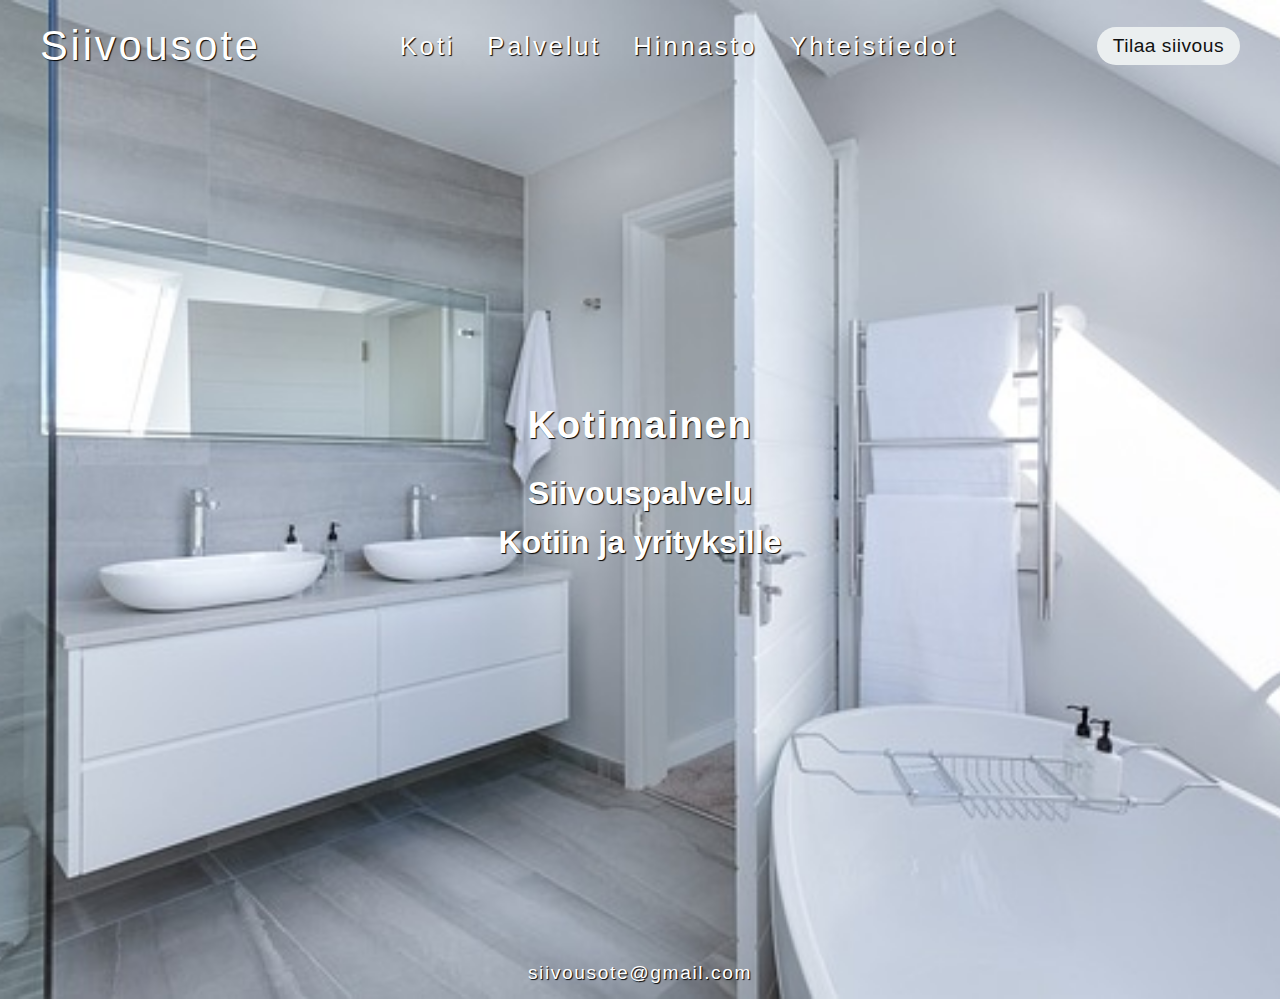
<file: index.html>
<!DOCTYPE html>
<html lang="en">
<head>
    <meta charset="UTF-8">
    <meta name="viewport" content="width=device-width, initial-scale=1.0">
    <link rel="stylesheet" href="https://cdnjs.cloudflare.com/ajax/libs/font-awesome/6.5.1/css/all.min.css" integrity="sha512-DTOQO9RWCH3ppGqcWaEA1BIZOC6xxalwEsw9c2QQeAIftl+Vegovlnee1c9QX4TctnWMn13TZye+giMm8e2LwA==" crossorigin="anonymous" referrerpolicy="no-referrer" />
    <link rel="stylesheet" href="style.css">
    <title>Siivousote</title>
</head>
<body>
  <header>
    <div class="navbar">
      <div class="logo"><a href="#">Siivousote</a></div>
      <ul class="links">
        <li><a href="index.html">Koti</a></li>
        <li><a href="palvelut.html">Palvelut</a></li>
        <li><a href="hinnasto.html">Hinnasto</a></li>
        <li><a href="yhteystiedot.html">Yhteistiedot</a></li>
      </ul>
      <a href="siivousote/kuvat/contact.html" class="action_btn">Tilaa siivous</a>
      <div class="toggle_btn">
        <i class="fa-solid fa-bars"></i>
      </div>
    </div>
      <div class="dropdown_menu">
        <ul>
          <li><a href="index.html">Koti</a></li>
          <li><a href="palvelut.html">Palvelut</a></li>
          <li><a href="hinnasto.html">Hinnasto</a></li>
          <li><a href="yhteystiedot.html">Yhteistiedot</a></li>
          <a href="siivousote/kuvat/contact.html" class="action_btn">Tilaa siivous</a>
        </ul>
    </div>
  </header>
    <main>
     
      <h1>Kotimainen</h1>
      <h2>Siivouspalvelu</h2>
      <h2>Kotiin ja yrityksille</h2>
     
    </main>
    <section class="footer">
      <div class="social">
        <a href="https://www.instagram.com/"><i class="fab fa-instagram"></i></a>
        <a href="https://www.facebook.com/"><i class="fab fa-facebook-f"></i></a>
        <a href="https://www.twitter.com/"><i class="fab fa-twitter"></i></a>
        <a href="https://www.snapshat.com/"><i class="fab fa-snapchat"></i></a>
        <p class="copyright">
          siivousote@gmail.com
        </p>
       
      </div>
  
    </section>

    <script>
      const toggleBtn = document.querySelector('.toggle_btn')
      const toggleBtnIcon = document.querySelector('.toggle_btn i')
      const dropDownMenu = document.querySelector('.dropdown_menu')

      toggleBtn.onclick = function () {
  dropDownMenu.classList.toggle('open')
  const isOpen = dropDownMenu.classList.contains('open')
  toggleBtnIcon.classList = isOpen ? 'fa-solid fa-xmark' : 'fa-solid fa-bars'
}
  </script>
</body>
</html>
</file>
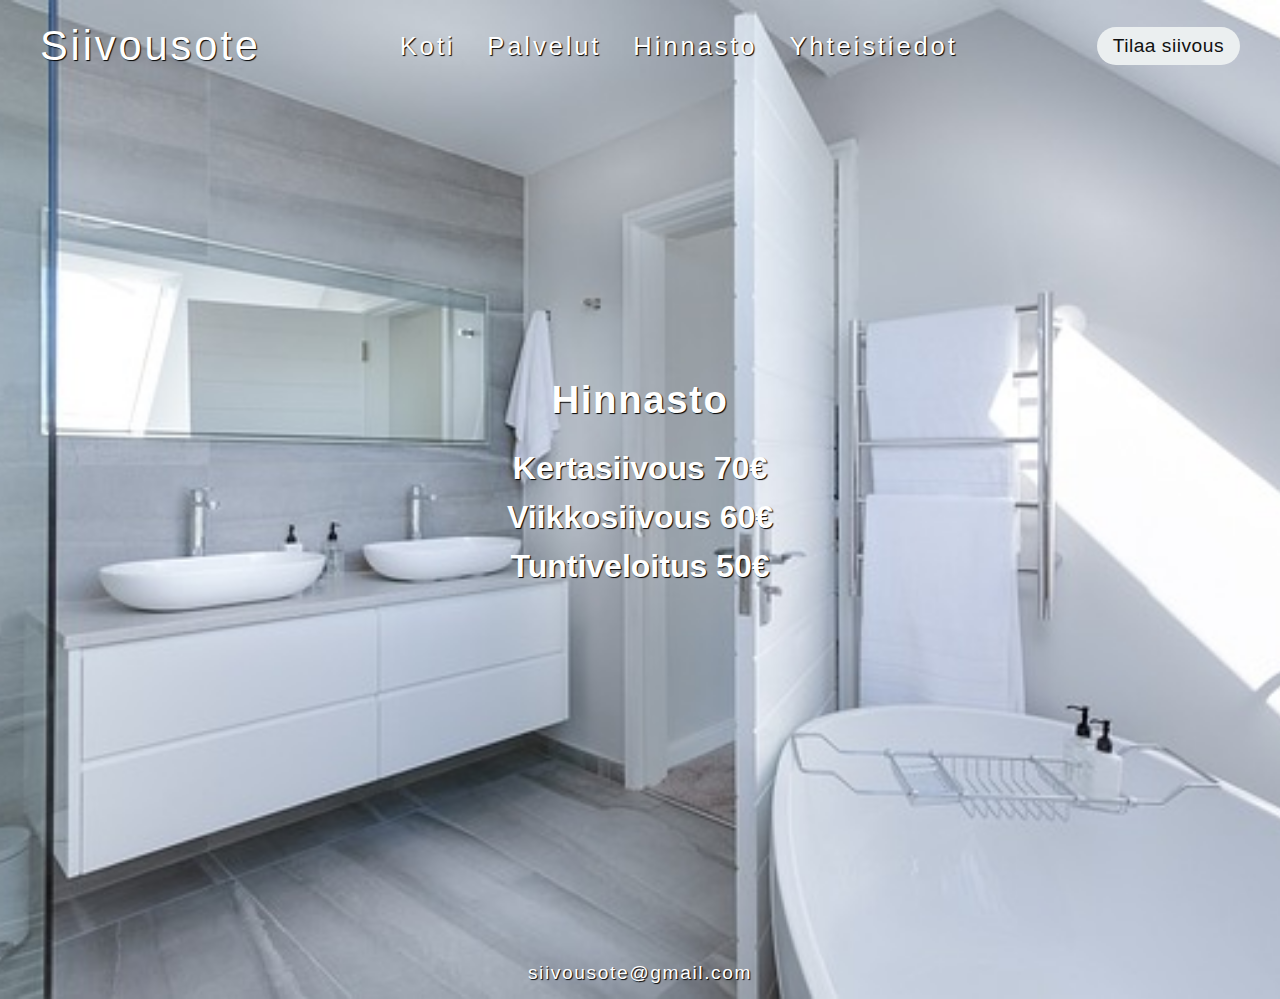
<file: hinnasto.html>
<!DOCTYPE html>
<html lang="en">
<head>
    <meta charset="UTF-8">
    <meta name="viewport" content="width=device-width, initial-scale=1.0">
    <link rel="stylesheet" href="https://cdnjs.cloudflare.com/ajax/libs/font-awesome/6.5.1/css/all.min.css" integrity="sha512-DTOQO9RWCH3ppGqcWaEA1BIZOC6xxalwEsw9c2QQeAIftl+Vegovlnee1c9QX4TctnWMn13TZye+giMm8e2LwA==" crossorigin="anonymous" referrerpolicy="no-referrer" />
    <link rel="stylesheet" href="style.css">
    <title>Siivousote</title>
</head>
<body>
  <header>
    <div class="navbar">
      <div class="logo"><a href="#">Siivousote</a></div>
      <ul class="links">
        <li><a href="index.html">Koti</a></li>
        <li><a href="palvelut.html">Palvelut</a></li>
        <li><a href="hinnasto.html">Hinnasto</a></li>
        <li><a href="yhteystiedot.html">Yhteistiedot</a></li>
      </ul>
      <a href="siivousote/kuvat/contact.html" class="action_btn">Tilaa siivous</a>
      <div class="toggle_btn">
        <i class="fa-solid fa-bars"></i>
      </div>
    </div>
      <div class="dropdown_menu">
        <ul>
          <li><a href="index.html">Koti</a></li>
          <li><a href="palvelut.html">Palvelut</a></li>
          <li><a href="hinnasto.html">Hinnasto</a></li>
          <li><a href="yhteystiedot.html">Yhteistiedot</a></li>
          <li><a href="siivousote/kuvat/contact.html" class="action_btn">Tilaa siivous</a></li>
        </ul>
    </div>
  </header> 
   
    <main>
      <h1>Hinnasto</h1>
       <h2>Kertasiivous 70€</h2>
       <h2>Viikkosiivous 60€</h2>
       <h2>Tuntiveloitus 50€</h2>
     
    </main>
    <section class="footer">
      <div class="social">
        <a href="https://www.instagram.com/"><i class="fab fa-instagram"></i></a>
        <a href="https://www.facebook.com/"><i class="fab fa-facebook-f"></i></a>
        <a href="https://www.twitter.com/"><i class="fab fa-twitter"></i></a>
        <a href="https://www.snapshat.com/"><i class="fab fa-snapchat"></i></a>
        <p class="copyright">
          siivousote@gmail.com
        </p>
         
      </div>
  
    </section>

    <script>
      const toggleBtn = document.querySelector('.toggle_btn')
      const toggleBtnIcon = document.querySelector('.toggle_btn i')
      const dropDownMenu = document.querySelector('.dropdown_menu')

      toggleBtn.onclick = function () {
  dropDownMenu.classList.toggle('open')
  const isOpen = dropDownMenu.classList.contains('open')
  toggleBtnIcon.classList = isOpen ? 'fa-solid fa-xmark' : 'fa-solid fa-bars'
}
  </script>
  
</body>
</html>
</file>
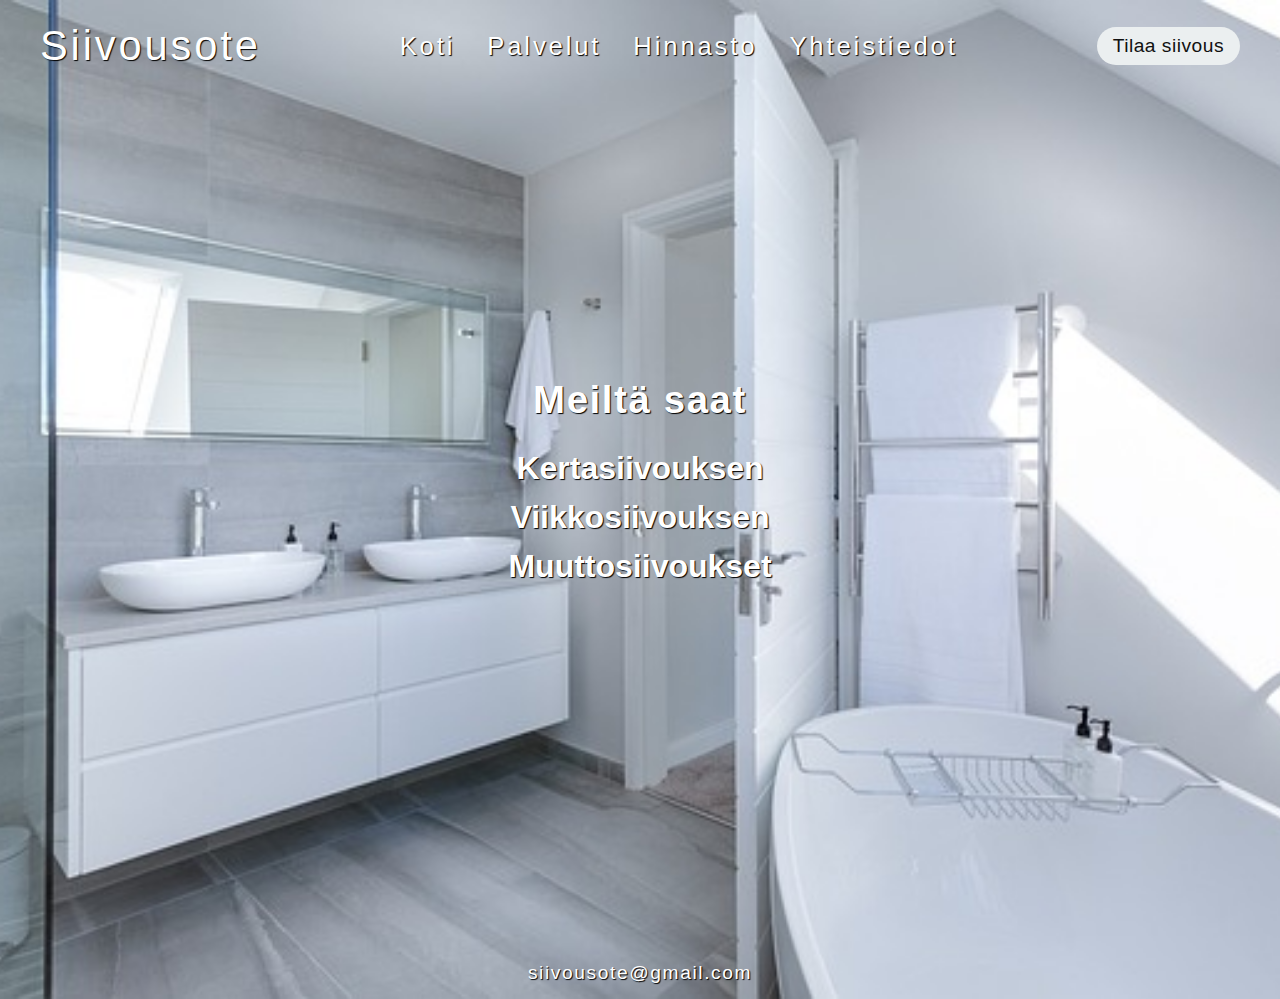
<file: palvelut.html>
<!DOCTYPE html>
<html lang="en">
<head>
    <meta charset="UTF-8">
    <meta name="viewport" content="width=device-width, initial-scale=1.0">
    <link rel="stylesheet" href="https://cdnjs.cloudflare.com/ajax/libs/font-awesome/6.5.1/css/all.min.css" integrity="sha512-DTOQO9RWCH3ppGqcWaEA1BIZOC6xxalwEsw9c2QQeAIftl+Vegovlnee1c9QX4TctnWMn13TZye+giMm8e2LwA==" crossorigin="anonymous" referrerpolicy="no-referrer" />
    <link rel="stylesheet" href="style.css">
    <title>Siivousote</title>
</head>
<body>

   
  <header>
    <div class="navbar">
      <div class="logo"><a href="index.html">Siivousote</a></div>
      <ul class="links">
        <li><a href="index.html">Koti</a></li>
        <li><a href="palvelut.html">Palvelut</a></li>
        <li><a href="hinnasto.html">Hinnasto</a></li>
        <li><a href="yhteystiedot.html">Yhteistiedot</a></li>
      </ul>
      <a href="siivousote/kuvat/contact.html" class="action_btn">Tilaa siivous</a>
      <div class="toggle_btn">
        <i class="fa-solid fa-bars"></i>
      </div>
    </div>
      <div class="dropdown_menu">
        <ul>
          <li><a href="index.html">Koti</a></li>
          <li><a href="palvelut.html">Palvelut</a></li>
          <li><a href="hinnasto.html">Hinnasto</a></li>
          <li><a href="yhteystiedot.html">Yhteistiedot</a></li>
          <li><a href="siivousote/kuvat/contact.html" class="action_btn">Tilaa siivous</a></li>
        </ul>
    </div>
  </header>
   
    <main>
      <h1>Meiltä saat</h1>
      <h2>Kertasiivouksen</h2>
      <h2>Viikkosiivouksen</h2>
      <h2>Muuttosiivoukset</h2>

      
      

     
     
    </main>
    <section class="footer">
      <div class="social">
        <a href="https://www.instagram.com/"><i class="fab fa-instagram"></i></a>
        <a href="https://www.facebook.com/"><i class="fab fa-facebook-f"></i></a>
        <a href="https://www.twitter.com/"><i class="fab fa-twitter"></i></a>
        <a href="https://www.snapshat.com/"><i class="fab fa-snapchat"></i></a>
        <p class="copyright">
          siivousote@gmail.com
        </p>
       
      </div>
   
    </section>

    <script>
      const toggleBtn = document.querySelector('.toggle_btn')
      const toggleBtnIcon = document.querySelector('.toggle_btn i')
      const dropDownMenu = document.querySelector('.dropdown_menu')

      toggleBtn.onclick = function () {
  dropDownMenu.classList.toggle('open')
  const isOpen = dropDownMenu.classList.contains('open')
  toggleBtnIcon.classList = isOpen ? 'fa-solid fa-xmark' : 'fa-solid fa-bars'
}
  </script>
  
</body>
</html>
</file>
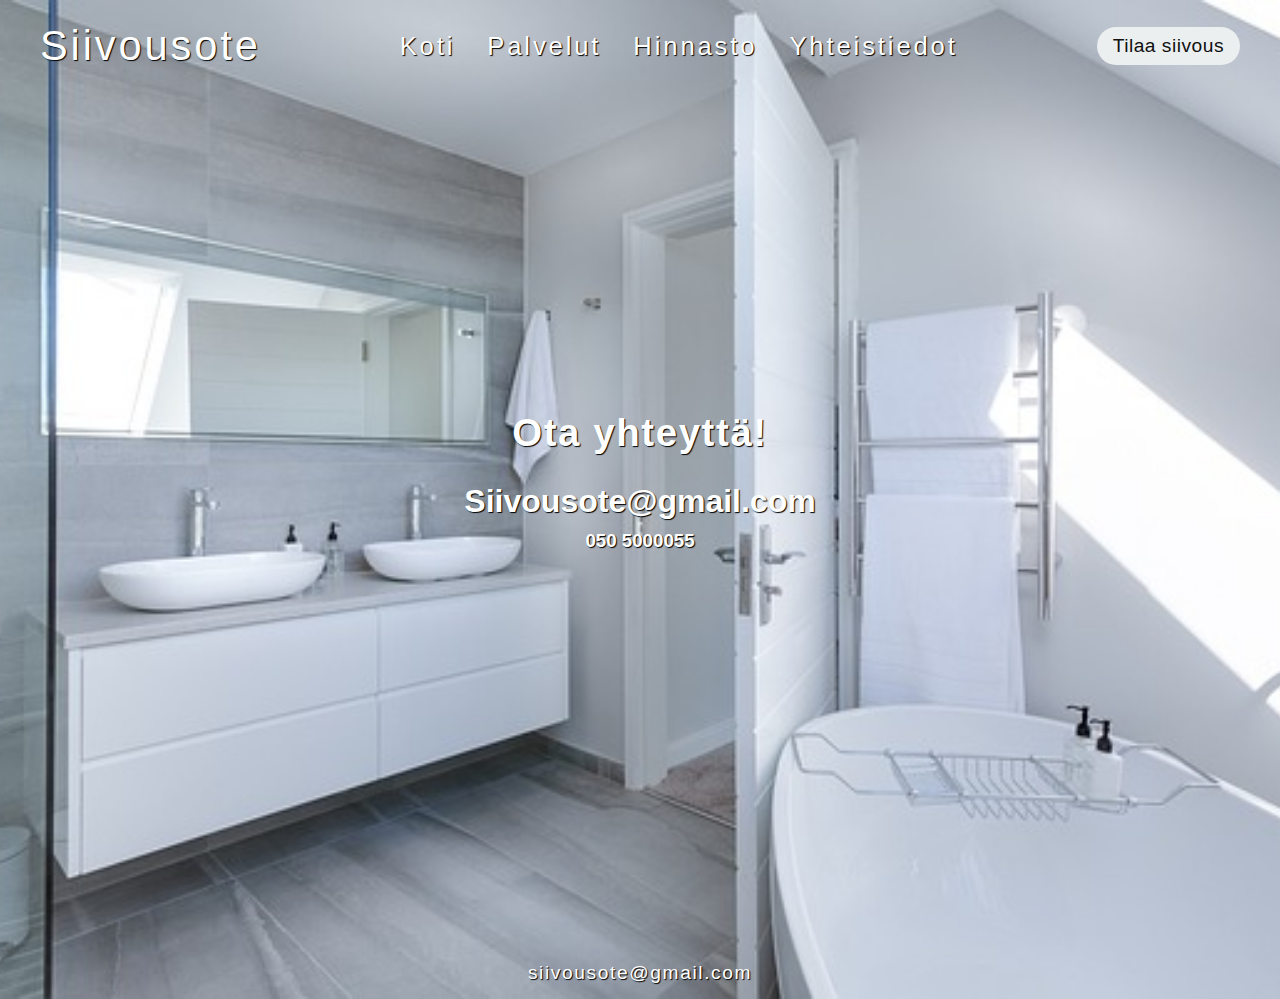
<file: yhteystiedot.html>
<!DOCTYPE html>
<html lang="en">
<head>
    <meta charset="UTF-8">
    <meta name="viewport" content="width=device-width, initial-scale=1.0">
    <link rel="stylesheet" href="https://cdnjs.cloudflare.com/ajax/libs/font-awesome/6.5.1/css/all.min.css" integrity="sha512-DTOQO9RWCH3ppGqcWaEA1BIZOC6xxalwEsw9c2QQeAIftl+Vegovlnee1c9QX4TctnWMn13TZye+giMm8e2LwA==" crossorigin="anonymous" referrerpolicy="no-referrer" />
    <link rel="stylesheet" href="style.css">
    <title>Siivousote</title>
</head>
<body>

  <header>
    <div class="navbar">
      <div class="logo"><a href="#">Siivousote</a></div>
      <ul class="links">
        <li><a href="index.html">Koti</a></li>
        <li><a href="palvelut.html">Palvelut</a></li>
        <li><a href="hinnasto.html">Hinnasto</a></li>
        <li><a href="yhteystiedot.html">Yhteistiedot</a></li>
      </ul>
      <a href="siivousote/kuvat/contact.html" class="action_btn">Tilaa siivous</a>
      <div class="toggle_btn">
        <i class="fa-solid fa-bars"></i>
      </div>
    </div>
      <div class="dropdown_menu">
        <ul>
          <li><a href="index.html">Koti</a></li>
          <li><a href="palvelut.html">Palvelut</a></li>
          <li><a href="hinnasto.html">Hinnasto</a></li>
          <li><a href="yhteystiedot.html">Yhteistiedot</a></li>
          <li><a href="siivousote/kuvat/contact.html" class="action_btn">Tilaa siivous</a></li>
        </ul>
    </div>
  </header>
   
    <main>
      <h1>Ota yhteyttä!</h1>

      <h2>Siivousote@gmail.com</h2>
      <h3>050 5000055</h3>
     
    </main>
    <section class="footer">
      <div class="social">
        <a href="https://www.instagram.com/"><i class="fab fa-instagram"></i></a>
        <a href="https://www.facebook.com/"><i class="fab fa-facebook-f"></i></a>
        <a href="https://www.twitter.com/"><i class="fab fa-twitter"></i></a>
        <a href="https://www.snapshat.com/"><i class="fab fa-snapchat"></i></a>
       
          <p class="copyright">
            siivousote@gmail.com
      
        </p>
      </div>
  
    </section>

    <script>
      const toggleBtn = document.querySelector('.toggle_btn')
      const toggleBtnIcon = document.querySelector('.toggle_btn i')
      const dropDownMenu = document.querySelector('.dropdown_menu')

      toggleBtn.onclick = function () {
  dropDownMenu.classList.toggle('open')
  const isOpen = dropDownMenu.classList.contains('open')
  toggleBtnIcon.classList = isOpen ? 'fa-solid fa-xmark' : 'fa-solid fa-bars'
}
  </script>
  
</body>
</html>
</file>
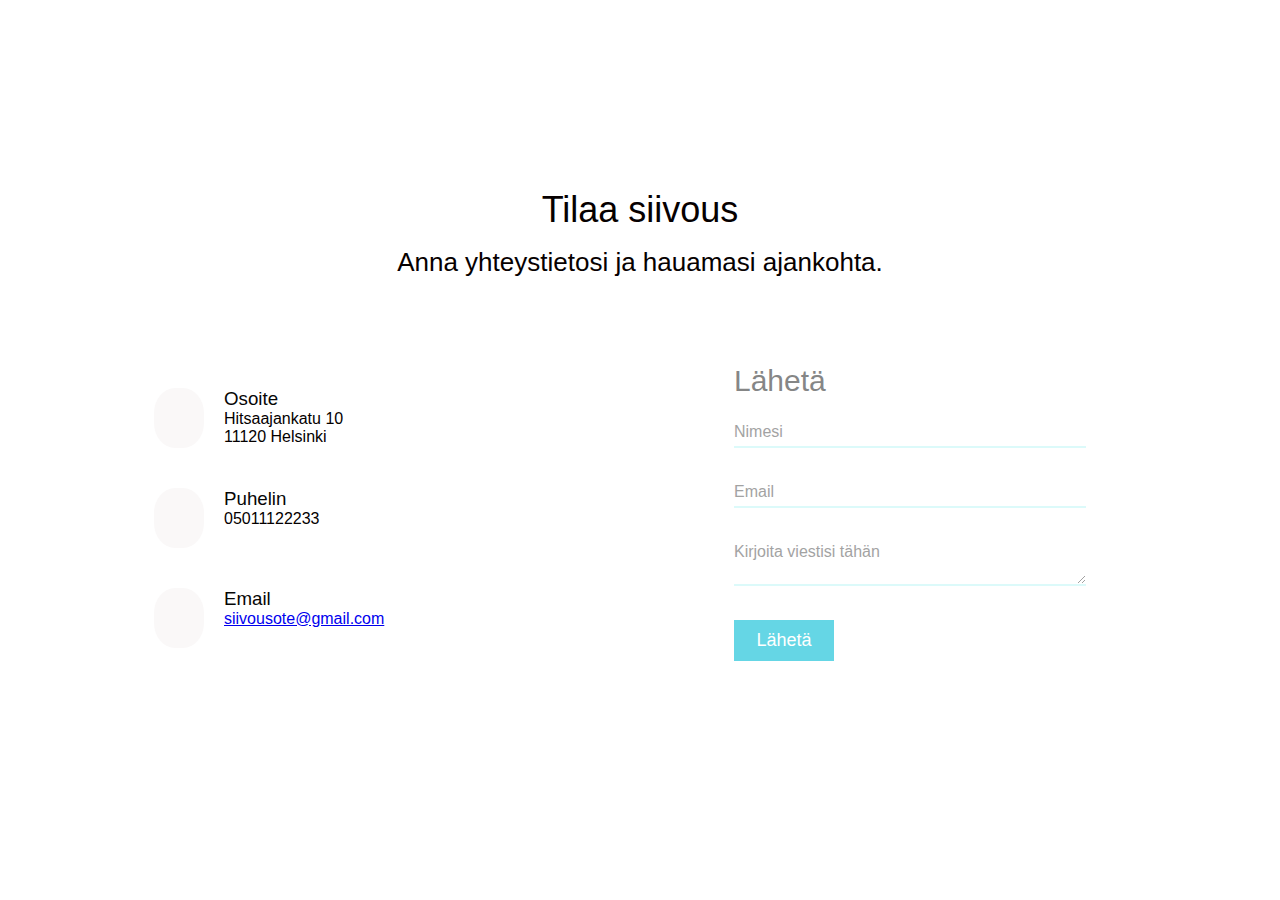
<file: siivousote/kuvat/contact.html>
<!DOCTYPE html>
<html lang="en">
<head>
    <meta charset="UTF-8">
    <meta name="viewport" content="width=device-width, initial-scale=1.0">
    <link rel="stylesheet" href="contact.css" />
    <link rel="stylesheet" href="https://cdnjs.cloudflare.com/ajax/libs/font-awesome/6.5.1/css/all.min.css" integrity="sha512-DTOQO9RWCH3ppGqcWaEA1BIZOC6xxalwEsw9c2QQeAIftl+Vegovlnee1c9QX4TctnWMn13TZye+giMm8e2LwA==" crossorigin="anonymous" referrerpolicy="no-referrer" />
    <title>contact</title>
</head>
<body>
    <section class="contact">
        <div class="content">
            <h2>Tilaa siivous</h2>
            <h3>Anna yhteystietosi ja hauamasi ajankohta.
            </h3>
        </div>
        <div class="container">
            <div class="contactInfo">
                <div class="box">
                    <div class="icon"><i class="fa fa-map-marker" aria-hidden="true"></i></div>
                    <div class="text">
                        <h3>Osoite</h3>
                        <p>Hitsaajankatu 10</p>
                        <p>11120 Helsinki</p>
                    </div>
                </div>
                    <div class="box">
                    <div class="icon"><i class="fa fa-phone" aria-hidden="true"></i></div>
                    <div class="text">
                        <h3>Puhelin</h3>
                        <p>05011122233</p>
                    </div>
                    </div>
                    <div class="box">
                    <div class="icon"><i class="fa fa-envelope" aria-hidden="true"></i></div>
                    <div class="text">
                        <h3>Email</h3>
                        <p><a href="mailto:siivousote@gmail.com">siivousote@gmail.com</a></p>
                    </div>
                    </div>
                </div>
                <div class="contactForm">
                    <form>
                        <h2>Lähetä</h2>
                        <div class="inputBox">
                           <input type="text" name="" required="required">
                           <span>Nimesi</span>
                        </div>
                        <div class="inputBox">
                           <input type="text" name="" required="required">
                           <span>Email</span>
                        </div>
                        <div class="inputBox">
                           <textarea required="required"></textarea>
                           <span>Kirjoita viestisi tähän</span>
                        </div>
                        <div class="inputBox">
                            <input type="submit" name="" value="Lähetä">
                         </div>
                    </form>
                </div>
            </div>
    </section>
</body>
</html>
</file>
<file: siivousote/kuvat/contact.css>
* {
    margin: 0;
    padding: 0;
    box-sizing: border-box;
    font-family: 'Poppins', sans-serif;
}


.contact {
    position: relative;
    min-height: 100vh;
    padding: 50px 100px;
    display: flex;
    justify-content: center;
    align-items: center;
    flex-direction: column;
    background-image: url('https://cdn.pixabay.com/photo/2023/05/24/10/17/ai-generated-8014521_640.jpg');
    background-position: center;
    background-size: cover;
    min-height: 100vh;
}

.contact .content {
    max-width: 700px;
    text-align: center;
}

.contact .content h2 {
    font-size: 36px;
    font-weight: 500;
    margin-bottom: 1rem;
    color: #060000;
}

.contact .content h3 {
    font-size: 26px;
    font-weight: 400;
    margin-bottom: 1rem;
    color: #060000;
}

.contact .content p {
   
   font-weight: 300;
   color: #060000;
}

.container {
    width: 100%;
    display: flex;
    justify-content: center;
    align-items: center;
    margin-top: 30px;
}

.container .contactInfo {
    width: 50%;
    display: flex;
    flex-direction: column;

}

.container .contactInfo .box {
    position: relative;
    padding: 20px 0;
    display: flex; 
}

.container .contactInfo .box .icon {
    min-width: 50px;
    height: 60px;
    background: #faf8f8;
    display: flex;
    justify-content: center;
    align-items: center;
    border-radius: 42%;
    font-size: 20px;
}

.container .contactInfo .box  .text {
  display: flex;
  margin-left: 20px;
  font-size: 16px;
  color: #040000;
  flex-direction: column;
  font-weight: 300;
}

.container .contactInfo .box .text h3 {
    font-weight: 500;
    color: #060606;
}

.contactForm {
    width: 40%;
    padding: 40px;
    background: #fff;
    opacity: 0.6;
   
    
}

.contactForm h2 {
    font-size: 30px;
    color: #353737;
    font-weight: 500;
}


.contactForm  .inputBox {
  position: relative;
  width: 100%;
  margin-top: 10px;
}

.contactForm .inputBox input,
.contactForm .inputBox textarea {
    width: 100%;
    padding: 5px 0;
    font-size: 16px;
    margin: 10px 0;
    border: none;
    border-bottom: 2px solid #c5f7f7;
    outline: none;
}


.contactForm .inputBox span {
    position: absolute;
    left: 0;
    padding: 5px 0;
    font-size: 16px;
    margin: 10px 0;
    pointer-events: none;
    transition: 0.5s;
    color: #666;
}

.contactForm .inputBox input:focus ~ span,
.contactForm .inputBox input:valid ~ span,
.contactForm .inputBox textarea:valid ~ span, 
.contactForm .inputBox textarea:valid ~ span 

{
    color: #e91e63;
    font-size: 12px;
    transform: translateY(-20px);
}


.contactForm .inputBox input[type="submit"]

{
    width: 100px;
    background: #00bcd4;
    color: #fff;
    border: none;
    cursor: pointer;
    padding: 10px;
    font-size: 18px;
}

@media (max-width: 991px)

{
    .contact {
       padding: 50px;
    }

    .container {
        flex-direction: column;
    }

    .container .contactInfo {
        margin-bottom: 40px;
    }
    .container .contactInfo, .contactForm {
        width: 100%;
    }
}
</file>
<file: style.css>
/* CSS Reset */
* {
   margin: 0;
   padding: 0;
   box-sizing: border-box;
   font-family: 'Helvetica', sans-serif;
}

body {
   background-image: url('kuvat/modern-minimalist-bathroom-3115450_640.jpg');
   background-size: cover;
   background-repeat: no-repeat;
   background-position: center;
   height: auto;
}

li {
   list-style: none;
}

a {
   text-decoration: none;
   letter-spacing: 0.18rem;
   color: #fff;
   text-shadow: 1px 1px 1px #000;
   font-size: 1.6rem;
}

a:hover {
   color: rgb(211, 215, 211);
}

/* Header */
header {
   position: relative;
   padding: 0 2rem;
}

.navbar {
   width: 100%;
   height: 3.8rem;
   max-width: 1200px;
   margin: 0 auto;
   padding-top: 2rem;
   display: flex;
   align-items: center;
   justify-content: space-between;
}

.navbar .logo a {
   font-size: 2.6rem;
   color:  #fff;
}

.navbar .links {
   display: flex;
   gap: 2rem;
}

.navbar .toggle_btn {
   color: #6a6f80;
   font-size: 2.0rem;
   cursor: pointer;
   display: none; 
}

p {
   font-size: 1.8rem;
   text-shadow: 1px 1px 1px #000;
   letter-spacing: 0.1rem;
   display: flex;
   justify-content: center;
   padding-top: 2.2rem;
}

.action_btn {
   background-color: rgb(235, 239, 240);
   color: rgb(17, 17, 17);
   letter-spacing: 0.5px;
   padding: 0.5rem 1rem;
   border: none;
   outline: none;
   border-radius: 1.2rem;
   font-size: 1.2rem;
   cursor: pointer;
   transition: scale 0.6s ease;
   text-shadow: none;
}

.action_btn:hover {
   scale: 1.05;
   color: #050606;
}

.action_btn:active {
   scale: 0.95;
}

/* Dropdown Menu */
.dropdown_menu {
   display: none;
   position: absolute;
   right: 2rem;
   top: 60px;
   height: 0;
   width: 300px;
   background: rgba(255, 255, 255, 0.3);
   backdrop-filter: blur(1rem);
   border-radius: 10px;
   overflow: hidden; 
   z-index: 100;
   transition: height .2s cubic-bezier(0.175, 0.885, 0.32, 1.275);
}

.dropdown_menu.open {
   height: 17.8rem;
   visibility: visible;
}

.dropdown_menu li {
   padding: 0.8rem;
   display: flex;
   align-items: center;
   justify-content: center;
}

.dropdown_menu .action_btn {
   width: 100%;
   display: flex;
   justify-content: center;
}

/* Hero */ 
main {
   position: relative;
   min-height: calc(100vh - 3.6rem);
   display: flex;
   padding-top: 6rem;
   flex-direction: column;
   align-items: center;
   justify-content: center;
   color: #fff;
   padding-bottom: 6rem; /* Lisää tyhjää tilaa ennen footeria */
}

h1 {
   font-size: 2.4rem;
   padding-bottom: 16px;
   border-radius: 4px;
   color: #fff;
   letter-spacing: 0.1rem;
   text-shadow: 1px 1px 1px #000;
   display: flex;
   flex-wrap: wrap;
   justify-content: center;
   align-items: center;
}

h2 {
   text-shadow: 1px 1px 1px #000;
   font-size: 2rem;
   text-align: center;
   padding-top: 12px;
   color: #fff;
}

h3 {
   margin-top: 10px;
   text-shadow: 1px 1px 1px #000;
}

/* Footer */
.footer {
   position: relative;
   width: 100%;
   height: 6rem; 
   overflow: hidden;
}

.footer .social {
   text-align: center;
}

.footer .social a {
   font-size: 1.2rem;
   width: 1.2rem;
   height: 1.2rem;
   line-height: 1.2rem;
   display: inline-block;
   text-align: center;
   margin: 0 1rem;
}

.footer .social a:hover {
   opacity: 0.9;
}

.footer ul {
   margin-top: 0;
   padding: 0;
   list-style: none;
   font-size: 1.2rem;
   line-height: 1.6;
   margin-bottom: 0;
   text-align: center;
}

.footer ul li a {
   text-decoration: none;
   opacity: 0.9;
}

.footer ul li {
   display: inline-block;
   padding: 0 1.1rem;
}

.footer ul li a:hover {
   opacity: 1;
}

.footer .copyright {
   text-align: center;
   font-size: 1.2rem;
   color: #fff;
}

.footer .copyright .mail {
   text-align: center;
   margin-top: 1px;
}

/* Responsive Design */
@media(max-width: 992px) {
   .navbar .links,
   .navbar .action_btn {
       display: none;
   }
   .navbar .toggle_btn {
       display: block;
   }
   .dropdown_menu {
       display: block;
   }
}

@media(max-width: 576px) {
   .dropdown_menu {
       left: 2rem;
       width: unset;
   }
}
</file>
